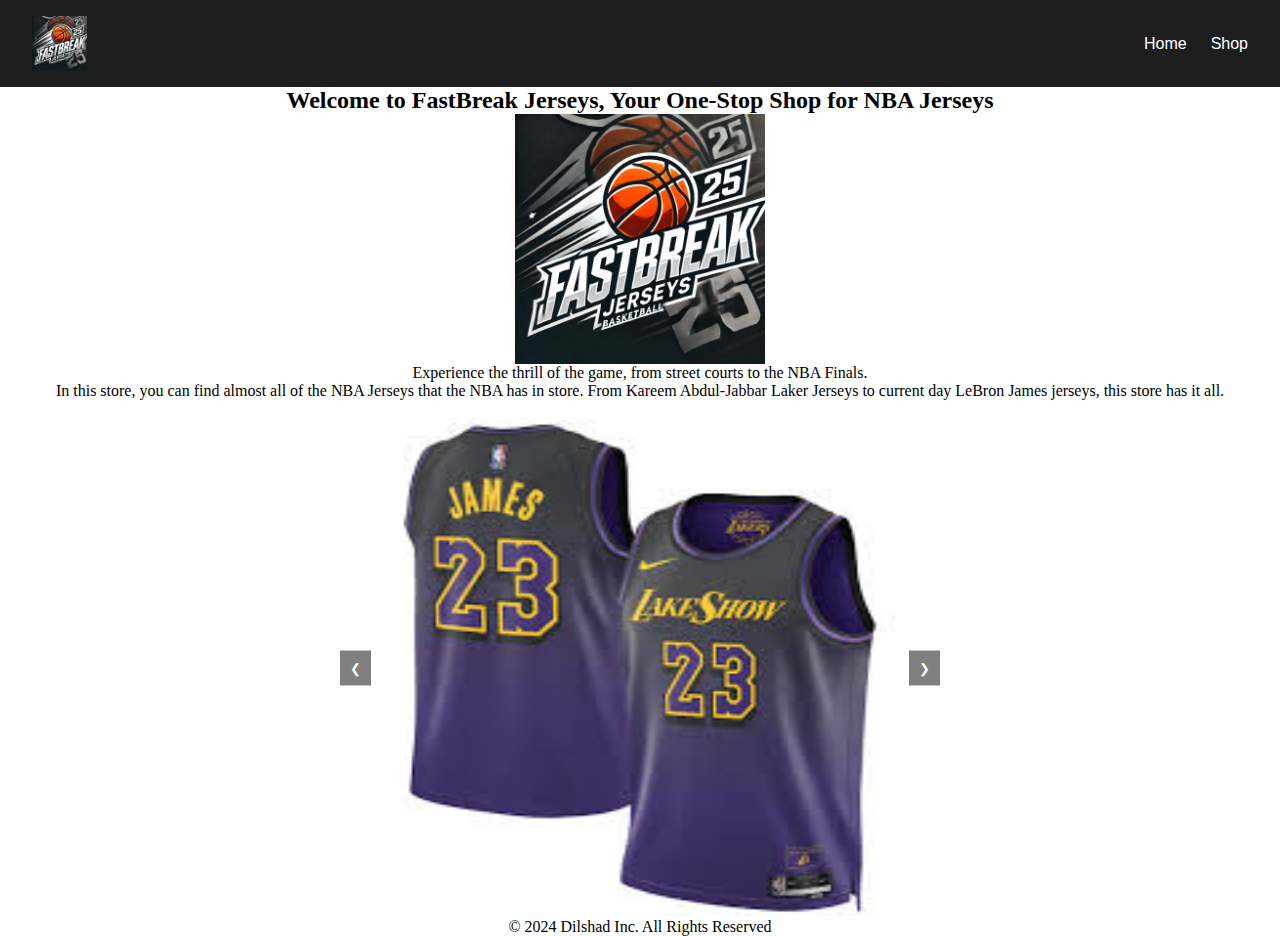
<file: index.html>
<html>
<html lang="en">
<head>
  <meta charset="UTF-8">
  <meta name="viewport" content="width=device-width, initial-scale=1.0">
  <title>Basketball Navbar</title>
  <link rel="stylesheet" href="style.css">
</head>
<body>
  <nav class="navbar">
    <div class="logo">
      <img src="FastBreak.jpg" height="55">
    </div>
    <ul class="nav-links">
      <li><a href="index.html">Home</a></li>
      <li><a href="NewShop.html">Shop</a></li>
    </ul>
  </nav>
  </script>
 <div class="hero-content">
      <center><h2>Welcome to FastBreak Jerseys, Your One-Stop Shop for NBA Jerseys</h2></center>
      <center><img src="FastBreak.jpg" height="250"></center>
      <center><p>Experience the thrill of the game, from street courts to the NBA Finals.</p></center>
      <center><p>In this store, you can find almost all of the NBA Jerseys that the NBA has in store. From Kareem Abdul-Jabbar Laker Jerseys to current day LeBron James jerseys, this store has it all.</p></center>
    </div>
    <br>
    <div class="carousel">
      <div class="slides">
          <img src="lebron23.jpg" class="slide" alt="LeBron James" height="500">
          <img src="jordan23.jpg" class="slide" alt="Michael Jordan" height="500">
          <img src="curry30.jpg" class="slide" alt="Stephen Curry" height="500">
          <img src="tatum0.jpg" class="slide" alt="Jayson Tatum" height="500">
          <img src="kareem33.jpeg" class="slide" alt="Kareem Abdul-Jabbar" height="500">
      </div>
      <div class="carousel-controls">
          <button onclick="prevSlide()">❮</button>
          <button onclick="nextSlide()">❯</button>
      </div>
  </div>
  
  <script>
      let currentSlide = 0;
  
      function showSlide(index) {
          const slides = document.querySelector('.slides');
          const totalSlides = document.querySelectorAll('.slide').length;
          if (index >= totalSlides) currentSlide = 0;
          else if (index < 0) currentSlide = totalSlides - 1;
          else currentSlide = index;
  
          slides.style.transform = `translateX(-${currentSlide * 100}%)`;
      }
  
      function nextSlide() {
          showSlide(currentSlide + 1);
      }
  
      function prevSlide() {
          showSlide(currentSlide - 1);
      }
  </script>
  </div>
  <footer class="nba-footer">
    <div class="footer-content">
        <center><p>&copy; 2024 Dilshad Inc. All Rights Reserved</p></center>
    </div>
  </footer>
</body>
</html>
</file>
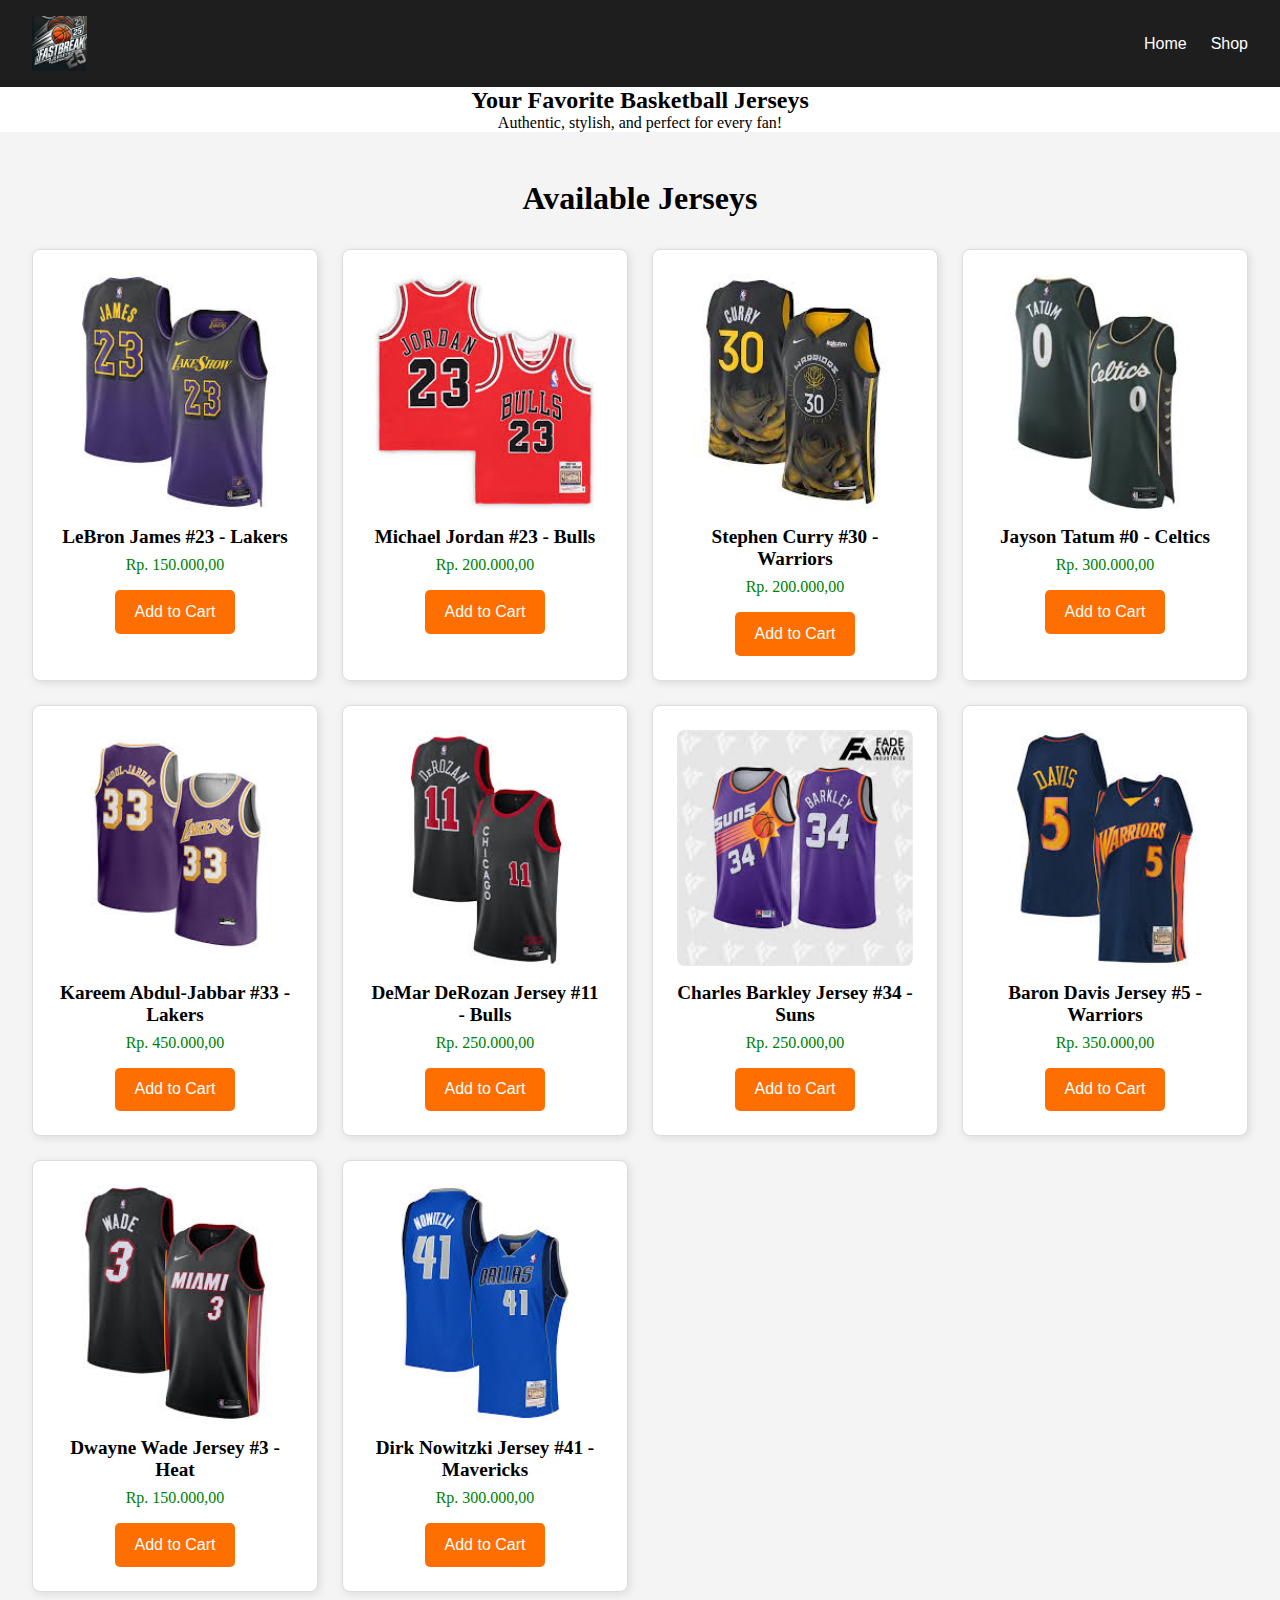
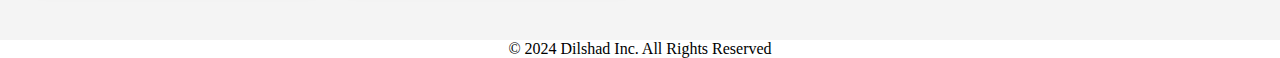
<file: NewShop.html>
<html>
<html lang="en">
<head>
  <meta charset="UTF-8">
  <meta name="viewport" content="width=device-width, initial-scale=1.0">
  <title>Basketball Navbar</title>
  <link rel="stylesheet" href="style.css">
</head>
<body>
  <nav class="navbar">
    <div class="logo">
      <img src="FastBreak.jpg" height="55">
    </div>
    <ul class="nav-links">
      <li><a href="index.html">Home</a></li>
      <li><a href="NewShop.html">Shop</a></li>
    </ul>
  </nav>
  </script>
  <main>
    <!-- Hero Section -->
    <section class="hero">
      <center><h2>Your Favorite Basketball Jerseys</h2></center>
    <center><p>Authentic, stylish, and perfect for every fan!</p></center>
    </section>

    <!-- Shop Section -->
    <section id="shop" class="shop-section">
        <h2>Available Jerseys</h2>
        <div class="jersey-grid">
          <!-- Jersey 1 -->
          <div class="jersey-card">
            <img src="lebron23.jpg" alt="Lakers 2024/25 City Edition LeBron Jersey">
            <h3>LeBron James #23 - Lakers</h3>
            <p>Rp. 150.000,00</p>
            <button>Add to Cart</button>
          </div>
          <!-- Jersey 2 -->
          <div class="jersey-card">
            <img src="jordan23.jpg" alt="Bulls 1998 Jordan Jersey">
            <h3>Michael Jordan #23 - Bulls</h3>
            <p>Rp. 200.000,00</p>
            <button>Add to Cart</button>
          </div>
          <!-- Jersey 3 -->
          <div class="jersey-card">
            <img src="curry30.jpg" alt="Warriors 2022/23 City Edition Curry Jersey">
            <h3>Stephen Curry #30 - Warriors</h3>
            <p>Rp. 200.000,00</p>
            <button>Add to Cart</button>
          </div>
          <!-- Jersey 4 -->
          <div class="jersey-card">
            <img src="tatum0.jpg" alt="Celtics 2022/23 City Edition Tatum Jersey">
            <h3>Jayson Tatum #0 - Celtics</h3>
            <p>Rp. 300.000,00</p>
            <button>Add to Cart</button>
          </div>
          <!-- Jersey 5 -->
          <div class="jersey-card">
            <img src="kareem33.jpeg" alt="Showtime Lakers Kareem Jersey">
            <h3>Kareem Abdul-Jabbar #33 - Lakers</h3>
            <p>Rp. 450.000,00</p>
            <button>Add to Cart</button>
        </div>
        <!-- Jersey 6 -->
        <div class="jersey-card">
          <img src="cityderozan11.jpeg" alt="Bulls 2023/24 City Edition DeRozan Jersey">
          <h3>DeMar DeRozan Jersey #11 - Bulls</h3>
          <p>Rp. 250.000,00</p>
          <button>Add to Cart</button>
      </div>
      <!-- Jersey 7 -->
      <div class="jersey-card">
        <img src="chuck34.jpeg" alt="Suns Charles Barkley Jersey">
        <h3>Charles Barkley Jersey #34 - Suns</h3>
        <p>Rp. 250.000,00</p>
        <button>Add to Cart</button>
    </div>
    <!-- Jersey 8 -->
    <div class="jersey-card">
      <img src="WeBelieveBaron5.jpeg" alt="We Believe Warriors Baron Davis Jersey">
      <h3>Baron Davis Jersey #5 - Warriors</h3>
      <p>Rp. 350.000,00</p>
      <button>Add to Cart</button>
  </div>
  <!-- Jersey 9 -->
  <div class="jersey-card">
    <img src="dwade3.jpeg" alt="Heat Dwayne Wade Jersey">
    <h3>Dwayne Wade Jersey #3 - Heat</h3>
    <p>Rp. 150.000,00</p>
    <button>Add to Cart</button>
</div>
<!-- Jersey 10 -->
<div class="jersey-card">
  <img src="dirk41.jpeg" alt="Mavericks Dirk Nowitzki Jersey">
  <h3>Dirk Nowitzki Jersey #41 - Mavericks</h3>
  <p>Rp. 300.000,00</p>
  <button>Add to Cart</button>
</div>
      </section>
    </section>
  </main>
  <footer class="nba-footer">
    <div class="footer-content">
        <center><p>&copy; 2024 Dilshad Inc. All Rights Reserved</p></center>
    </div>
  </footer>
</file>
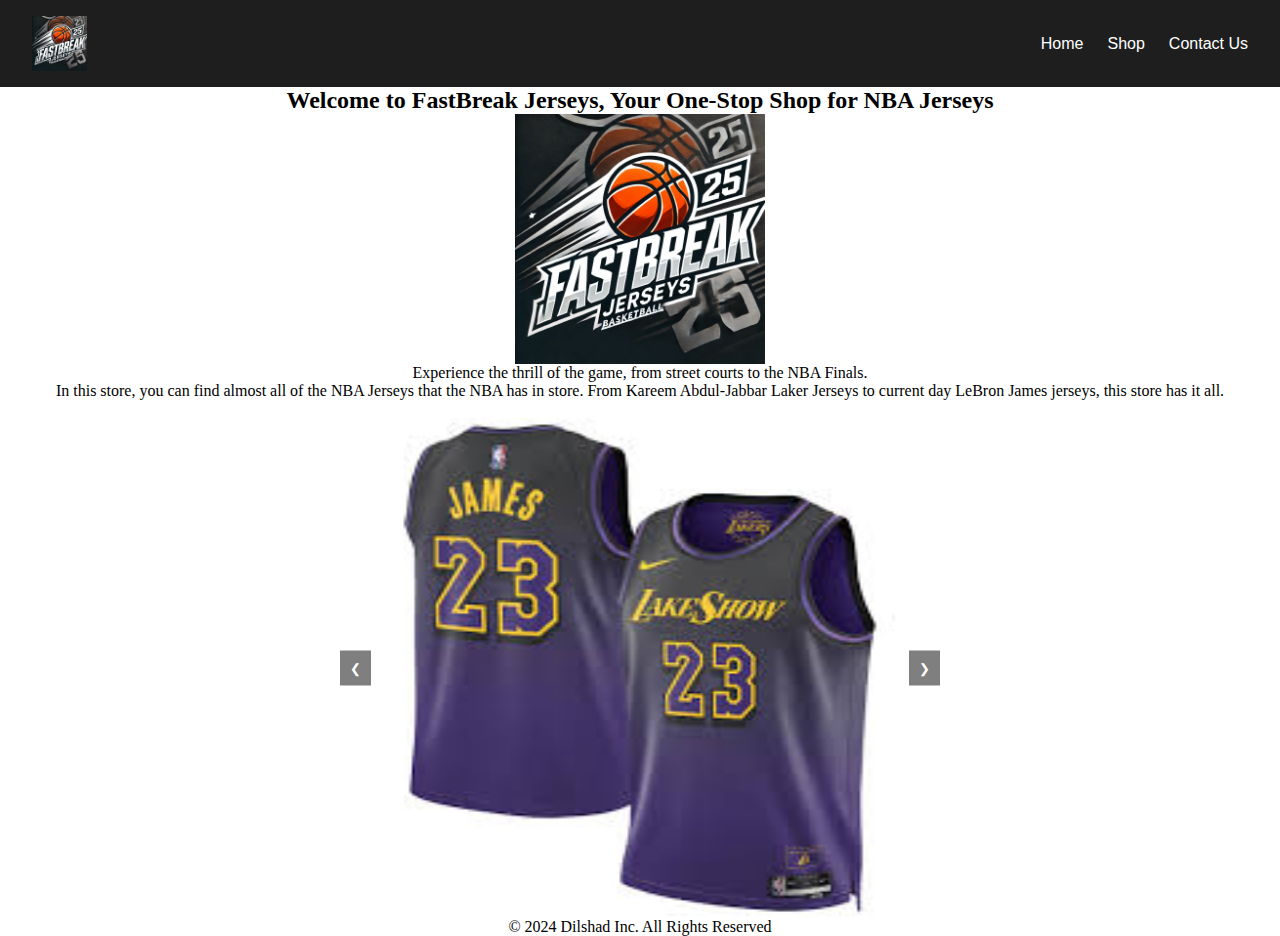
<file: StoreHomepage.html>
<html>
<html lang="en">
<head>
  <meta charset="UTF-8">
  <meta name="viewport" content="width=device-width, initial-scale=1.0">
  <title>Basketball Navbar</title>
  <link rel="stylesheet" href="style.css">
</head>
<body>
  <nav class="navbar">
    <div class="logo">
      <img src="FastBreak.jpg" height="55">
    </div>
    <ul class="nav-links">
      <li><a href="StoreHomepage.html">Home</a></li>
      <li><a href="NewShop.html">Shop</a></li>
      <li><a href="contact.html">Contact Us</a></li>
    </ul>
  </nav>
  </script>
 <div class="hero-content">
      <center><h2>Welcome to FastBreak Jerseys, Your One-Stop Shop for NBA Jerseys</h2></center>
      <center><img src="FastBreak.jpg" height="250"></center>
      <center><p>Experience the thrill of the game, from street courts to the NBA Finals.</p></center>
      <center><p>In this store, you can find almost all of the NBA Jerseys that the NBA has in store. From Kareem Abdul-Jabbar Laker Jerseys to current day LeBron James jerseys, this store has it all.</p></center>
    </div>
    <br>
    <div class="carousel">
      <div class="slides">
          <img src="lebron23.jpg" class="slide" alt="LeBron James" height="500">
          <img src="jordan23.jpg" class="slide" alt="Michael Jordan" height="500">
          <img src="curry30.jpg" class="slide" alt="Stephen Curry" height="500">
          <img src="tatum0.jpg" class="slide" alt="Jayson Tatum" height="500">
          <img src="kareem33.jpeg" class="slide" alt="Kareem Abdul-Jabbar" height="500">
      </div>
      <div class="carousel-controls">
          <button onclick="prevSlide()">❮</button>
          <button onclick="nextSlide()">❯</button>
      </div>
  </div>
  
  <script>
      let currentSlide = 0;
  
      function showSlide(index) {
          const slides = document.querySelector('.slides');
          const totalSlides = document.querySelectorAll('.slide').length;
          if (index >= totalSlides) currentSlide = 0;
          else if (index < 0) currentSlide = totalSlides - 1;
          else currentSlide = index;
  
          slides.style.transform = `translateX(-${currentSlide * 100}%)`;
      }
  
      function nextSlide() {
          showSlide(currentSlide + 1);
      }
  
      function prevSlide() {
          showSlide(currentSlide - 1);
      }
  </script>
  </div>
  <footer class="nba-footer">
    <div class="footer-content">
        <center><p>&copy; 2024 Dilshad Inc. All Rights Reserved</p></center>
    </div>
  </footer>
</body>
</html>
</file>
<file: style.css>
.carousel {
    position: relative;
    width: 80%;
    max-width: 600px;
    margin: auto;
    overflow: hidden;
}

.slides {
    display: flex;
    transition: transform 0.5s ease;
}

.slide {
    min-width: 100%;
    box-sizing: border-box;
}

.carousel-controls {
    position: absolute;
    top: 50%;
    width: 100%;
    display: flex;
    justify-content: space-between;
    transform: translateY(-50%);
}

.carousel-controls button {
    background-color: rgba(0, 0, 0, 0.5);
    border: none;
    color: white;
    padding: 10px;
    cursor: pointer;
}
* {
    margin: 0;
    padding: 0;
    box-sizing: border-box;
  }
  
  /* Navbar styling */
  .navbar {
    display: flex;
    justify-content: space-between;
    align-items: center;
    background: #1e1e1e;
    color: white;
    padding: 1rem 2rem;
    font-family: Arial, sans-serif;
    position: sticky; /* Makes the navbar sticky */
    top: 0; /* Sticks it to the top of the viewport */
    z-index: 1000; /* Ensures the navbar stays above other elements */
  }
  
  .logo {
    font-size: 1.5rem;
    font-weight: bold;
  }
  
  .nav-links {
    list-style: none;
    display: flex;
    gap: 1.5rem;
  }
  
  .nav-links a {
    text-decoration: none;
    color: white;
    font-size: 1rem;
    transition: color 0.3s ease;
  }
  
  .nav-links a:hover {
    color: orange;
  }
  .shop-section {
    padding: 3rem 2rem;
    background-color: #f4f4f4;
    text-align: center;
  }
  
  .shop-section h2 {
    font-size: 2rem;
    margin-bottom: 2rem;
    font-weight: bold;
  }
  
  .jersey-grid {
    display: grid;
    grid-template-columns: repeat(auto-fit, minmax(250px, 1fr));
    gap: 1.5rem;
  }
  
  .jersey-card {
    background: white;
    padding: 1.5rem;
    border: 1px solid #ddd;
    box-shadow: 2px 2px 8px rgba(0, 0, 0, 0.1);
    border-radius: 8px;
    text-align: center;
    transition: transform 0.3s ease, box-shadow 0.3s ease;
  }
  
  .jersey-card img {
    width: 100%;
    height: auto;
    border-radius: 8px;
    margin-bottom: 1rem;
  }
  
  .jersey-card h3 {
    font-size: 1.2rem;
    margin-bottom: 0.5rem;
    font-weight: bold;
  }
  
  .jersey-card p {
    font-size: 1rem;
    color: green;
    margin-bottom: 1rem;
  }
  
  .jersey-card button {
    padding: 0.8rem 1.2rem;
    background-color: #ff6f00;
    color: white;
    border: none;
    border-radius: 5px;
    font-size: 1rem;
    cursor: pointer;
    transition: background 0.3s ease;
  }
  
  .jersey-card button:hover {
    background-color: #cc5800;
  }
  
  .jersey-card:hover {
    transform: translateY(-5px);
    box-shadow: 4px 4px 12px rgba(0, 0, 0, 0.2);
  }
</file>
